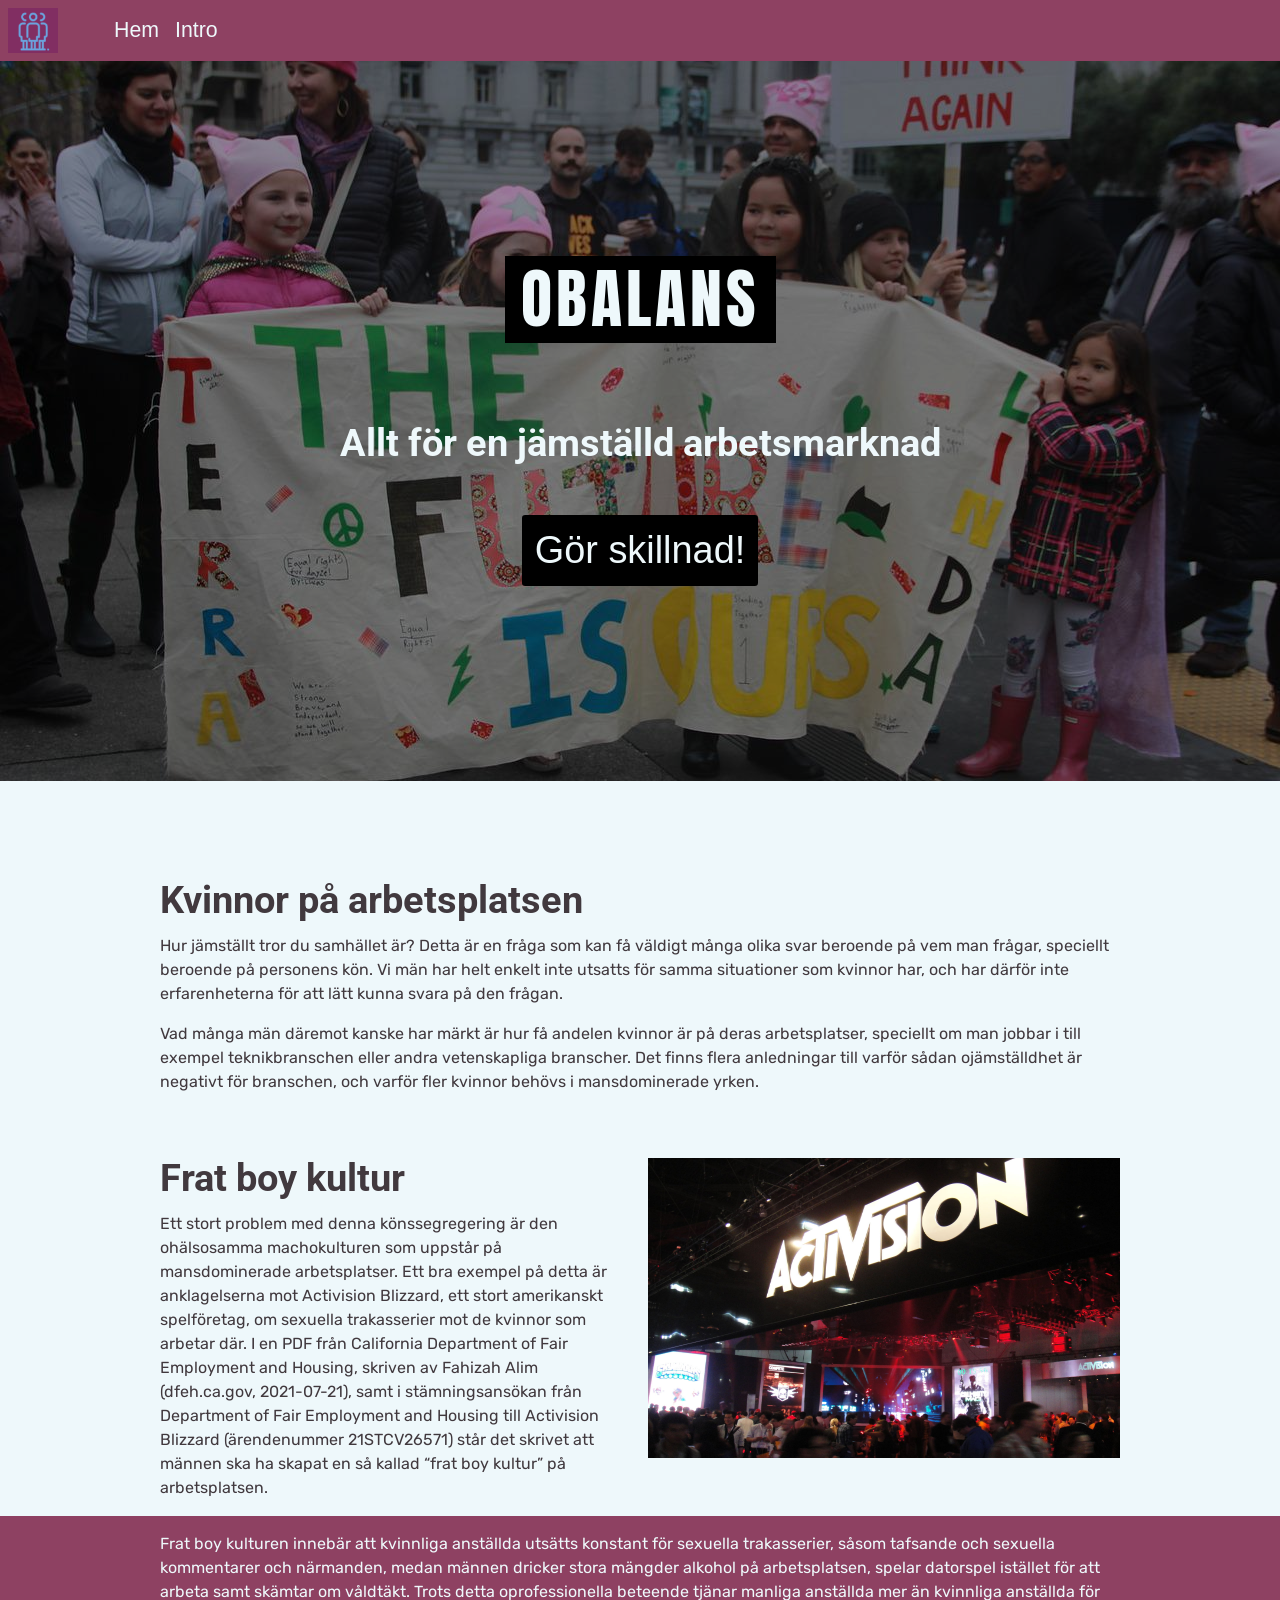
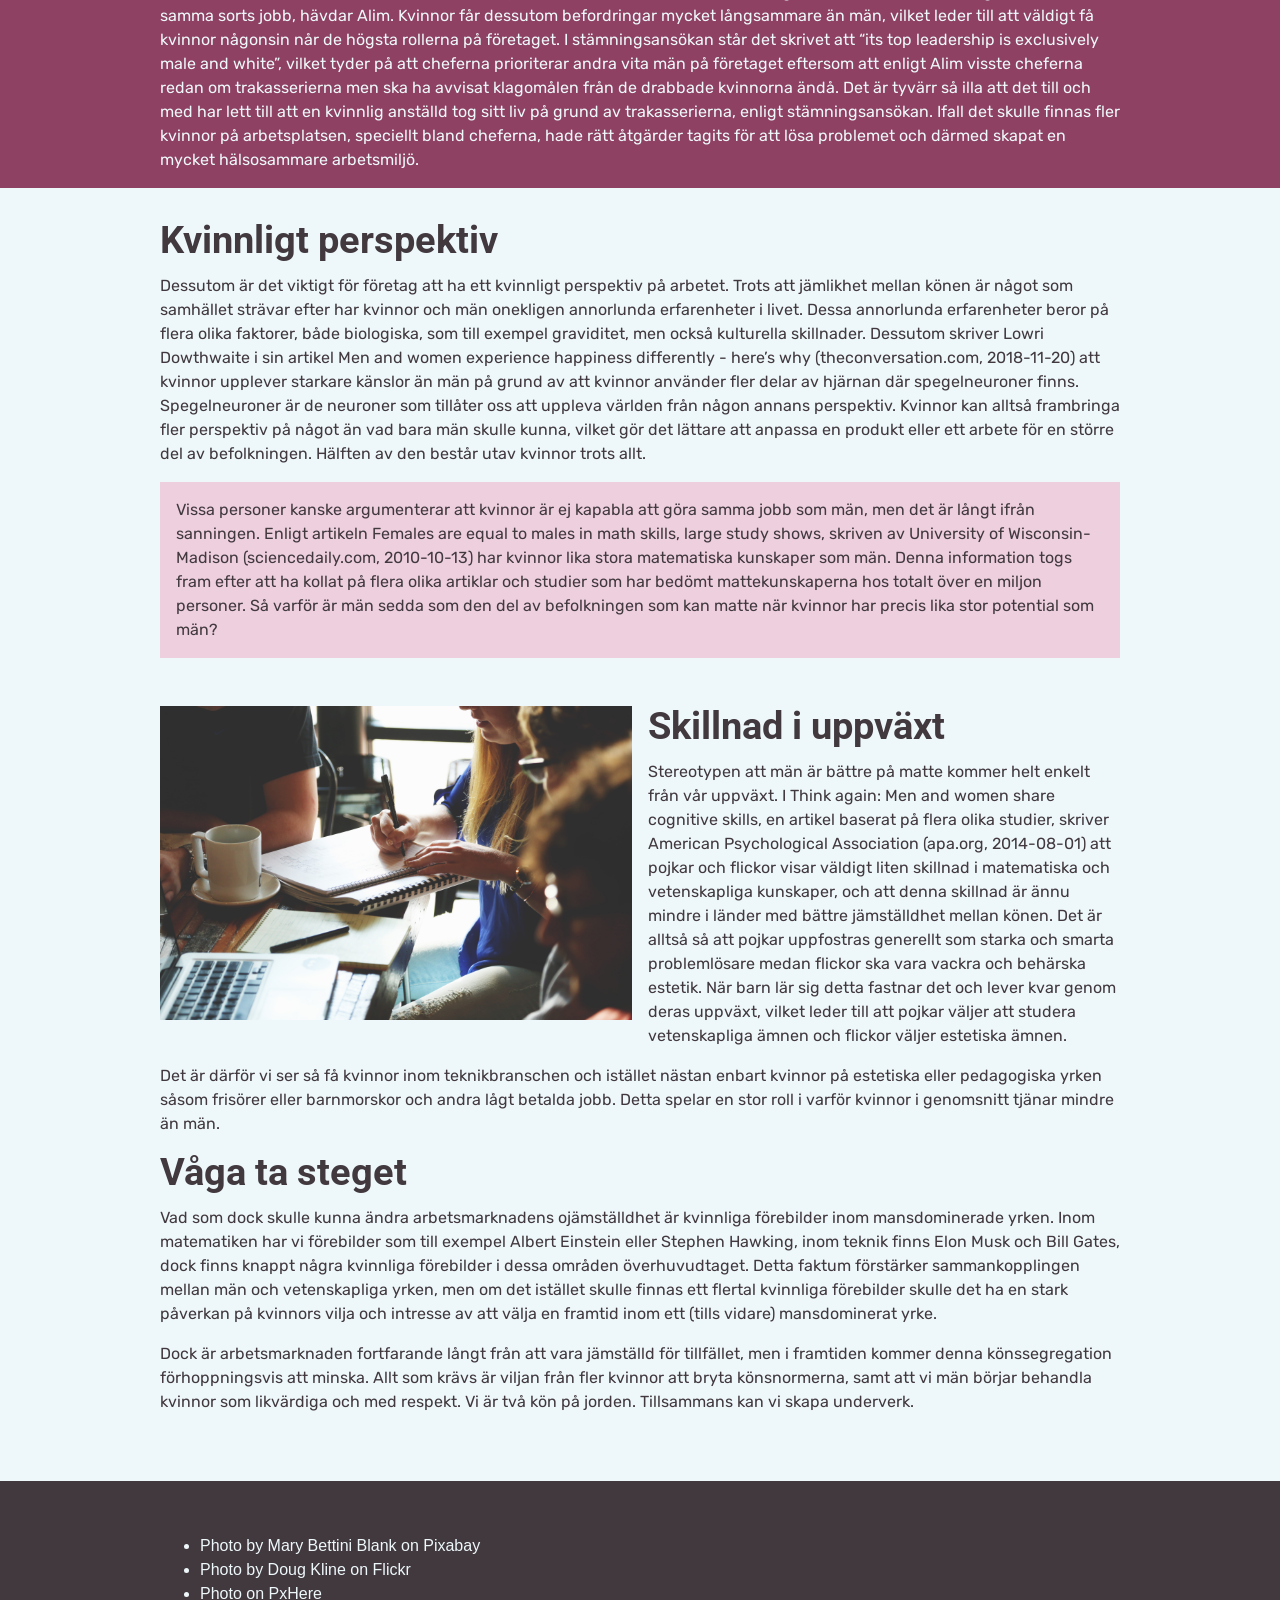
<file: index.html>
<!DOCTYPE html>
<html lang="sv">
    <head>
        <meta charset="UTF-8" />
        <meta http-equiv="X-UA-Compatible" content="IE=edge" />
        <meta name="viewport" content="width=device-width, initial-scale=1.0" />
        <link
            href="https://fonts.googleapis.com/icon?family=Material+Icons"
            rel="stylesheet"
        />
        <link rel="stylesheet" href="css/reset.css" />
        <link rel="stylesheet" href="css/style.css" />
        <link rel="stylesheet" href="css/theme-1.css" /> <!-- prova att ta bort -->
        <link rel="preconnect" href="https://fonts.googleapis.com">
        <link rel="preconnect" href="https://fonts.gstatic.com" crossorigin>
        <link href="https://fonts.googleapis.com/css2?family=Anton&family=Roboto&family=Rubik&display=swap" rel="stylesheet">
        <title>Kampanj</title>
    </head>
    <body>
        <!-- https://jensnti.github.io/wu-exempel/hamburgermeny/ -->
        <nav class="navbar">
            <a class="brand" href="#">
                <img src="img/kampanj_logo.png" alt="logo" id="logo">
            </a>
            <button class="navbar__toggle">
                <span class="material-icons"> menu </span>
            </button>
            <div class="navbar__collapse">
                <ul class="nav">
                    <li class="nav-item">
                        <a class="nav-link" href="#">Hem</a>
                    </li>
                    <li class="nav-item">
                        <a class="nav-link" href="#intro">Intro</a>
                    </li>
                </ul>
            </div>
        </nav>
        <header class="hero">
            <div class="container" id="landpage">
                <h1 id="title">OBALANS</h1>
                <h2>
                    Allt för en jämställd arbetsmarknad
                </h2>
                <!-- https://jensnti.github.io/wu-exempel/knappar/ -->
                <div class="cta">
                    <a href="#intro" class="btn">Gör skillnad!</a>
                </div>
            </div>
            <!-- kolla css vad denna gör, ligger över hela hero för att texten ska gå att läsa, kontrast -->
            <div class="overlay"></div>
        </header>
        <!-- https://jensnti.github.io/wu-exempel/media-queries/ -->
        <main class="container">
            <section class="intro" id="intro">
                <h2>Kvinnor på arbetsplatsen</h2>
                <p>
                    Hur jämställt tror du samhället är? Detta är en fråga som kan
                    få väldigt många olika svar beroende på vem man frågar, speciellt
                    beroende på personens kön. Vi män har helt enkelt inte utsatts
                    för samma situationer som kvinnor har, och har därför inte
                    erfarenheterna för att lätt kunna svara på den frågan.
                </p>
                <p>
                    Vad många män däremot kanske har märkt är hur få andelen kvinnor
                    är på deras arbetsplatser, speciellt om man jobbar i till exempel
                    teknikbranschen eller andra vetenskapliga branscher. Det finns
                    flera anledningar till varför sådan ojämställdhet är negativt
                    för branschen, och varför fler kvinnor behövs i mansdominerade yrken.
                </p>
            </section>
            <section class="about">
                <div>
                    <h2>Frat boy kultur</h2>
                    <p>
                        Ett stort problem med denna könssegregering är den
                        ohälsosamma machokulturen som uppstår på mansdominerade
                        arbetsplatser. Ett bra exempel på detta är anklagelserna
                        mot Activision Blizzard, ett stort amerikanskt
                        spelföretag, om sexuella trakasserier mot de kvinnor
                        som arbetar där. I en PDF från California Department
                        of Fair Employment and Housing, skriven av Fahizah Alim
                        (dfeh.ca.gov, 2021-07-21), samt i stämningsansökan från
                        Department of Fair Employment and Housing till Activision
                        Blizzard (ärendenummer 21STCV26571) står det skrivet att
                        männen ska ha skapat en så kallad “frat boy kultur” på
                        arbetsplatsen. 
                    </p>
                </div>
                <div>
                    <img src="img/activision.jpg" alt="activision_blizzard" width="500" height="300">
                </div>
            </section>
            <div class="black full-bleed">
                <div class="container">
                    <p class="override">
                        Frat boy kulturen innebär att kvinnliga anställda
                        utsätts konstant för sexuella trakasserier, såsom
                        tafsande och sexuella kommentarer och närmanden, medan
                        männen dricker stora mängder alkohol på arbetsplatsen,
                        spelar datorspel istället för att arbeta samt skämtar om
                        våldtäkt.  Trots detta oprofessionella beteende tjänar
                        manliga anställda mer än kvinnliga anställda för samma
                        sorts jobb, hävdar Alim. Kvinnor får dessutom befordringar
                        mycket långsammare än män, vilket leder till att väldigt
                        få kvinnor någonsin når de högsta rollerna på företaget.
                        I stämningsansökan står det skrivet att “its top leadership
                        is exclusively male and white”, vilket tyder på att
                        cheferna prioriterar andra vita män på företaget eftersom
                        att enligt Alim visste cheferna redan om trakasserierna
                        men ska ha avvisat klagomålen från de drabbade kvinnorna
                        ändå. Det är tyvärr så illa att det till och med har
                        lett till att en kvinnlig anställd tog sitt liv på grund
                        av trakasserierna, enligt stämningsansökan. Ifall det
                        skulle finnas fler kvinnor på arbetsplatsen, speciellt
                        bland cheferna, hade rätt åtgärder tagits för att lösa
                        problemet och därmed skapat en mycket hälsosammare arbetsmiljö.
                    </p>
                </div>
            </div>
            <h2>Kvinnligt perspektiv</h2>
            <p>
                Dessutom är det viktigt för företag att ha ett kvinnligt perspektiv på arbetet.
                Trots att jämlikhet mellan könen är något som samhället strävar efter har kvinnor
                och män onekligen annorlunda erfarenheter i livet. Dessa annorlunda erfarenheter
                beror på flera olika faktorer, både biologiska, som till exempel graviditet,
                men också kulturella skillnader. Dessutom skriver Lowri Dowthwaite i sin
                artikel Men and women experience happiness differently - here’s why
                (theconversation.com, 2018-11-20) att kvinnor upplever starkare känslor än män
                på grund av att kvinnor använder fler delar av hjärnan där spegelneuroner finns.
                Spegelneuroner är de neuroner som tillåter oss att uppleva världen från någon
                annans perspektiv. Kvinnor kan alltså frambringa fler perspektiv på något än
                vad bara män skulle kunna, vilket gör det lättare att anpassa en produkt eller
                ett arbete för en större del av befolkningen. Hälften av den består utav kvinnor
                trots allt.
            </p>
            <div class="backg">
                <p class="override">
                    Vissa personer kanske argumenterar att kvinnor är ej kapabla att göra samma jobb
                    som män, men det är långt ifrån sanningen. Enligt artikeln Females are equal to
                    males in math skills, large study shows, skriven av University of Wisconsin-Madison
                    (sciencedaily.com, 2010-10-13) har kvinnor lika stora matematiska kunskaper som män.
                    Denna information togs fram efter att ha kollat på flera olika artiklar och studier
                    som har bedömt mattekunskaperna hos totalt över en miljon personer. Så varför är
                    män sedda som den del av befolkningen som kan matte när kvinnor har precis lika
                    stor potential som män?
                </p>
            </div>
            <section class="about">
                <div>
                    <img src="img/studying2.jpg" alt="person studying">
                </div>
                <div>
                    <h2>Skillnad i uppväxt</h2>
                    <p>
                        Stereotypen att män är bättre på matte kommer helt enkelt
                        från vår uppväxt. I Think again: Men and
                        women share cognitive skills, en artikel baserat på flera olika
                        studier, skriver American Psychological Association
                        (apa.org, 2014-08-01) att pojkar och flickor visar väldigt liten
                        skillnad i matematiska och vetenskapliga kunskaper, och att denna
                        skillnad är ännu mindre i länder med bättre jämställdhet mellan
                        könen. Det är alltså så att pojkar uppfostras generellt som
                        starka och smarta problemlösare medan flickor ska vara vackra
                        och behärska estetik. När barn lär sig detta fastnar det och
                        lever kvar genom deras uppväxt, vilket leder till att pojkar
                        väljer att studera vetenskapliga ämnen och flickor väljer
                        estetiska ämnen.
                    </p>
                </div>
            </section>
            <p>
                Det är därför vi ser så få kvinnor inom
                teknikbranschen och istället nästan enbart kvinnor på estetiska
                eller pedagogiska yrken såsom frisörer eller barnmorskor och 
                andra lågt betalda jobb. Detta spelar en stor roll i varför kvinnor
                i genomsnitt tjänar mindre än män.  
            </p>
            <h2>Våga ta steget</h2>
            <p>
                Vad som dock skulle kunna ändra arbetsmarknadens ojämställdhet är kvinnliga förebilder inom
                mansdominerade yrken. Inom matematiken har vi förebilder som till exempel
                Albert Einstein eller Stephen Hawking, inom teknik finns Elon Musk och Bill
                Gates, dock finns knappt några kvinnliga förebilder i dessa områden
                överhuvudtaget. Detta faktum förstärker sammankopplingen mellan män och
                vetenskapliga yrken, men om det istället skulle finnas ett flertal kvinnliga
                förebilder skulle det ha en stark påverkan på kvinnors vilja och intresse av
                att välja en framtid inom ett (tills vidare) mansdominerat yrke.
            </p>
            <p>
                Dock är arbetsmarknaden fortfarande långt från att vara jämställd för tillfället,
                men i framtiden kommer denna könssegregation förhoppningsvis att minska. Allt
                som krävs är viljan från fler kvinnor att bryta könsnormerna, samt att vi män
                börjar behandla kvinnor som likvärdiga och med respekt. Vi är två kön på jorden.
                Tillsammans kan vi skapa underverk.
            </p>
        </main>
        <footer>
            <div class="container">
                <ul>
                    <li>
                        Photo by
                        <a
                            href="https://pixabay.com/sv/users/marybettiniblank-805242/"
                            >Mary Bettini Blank</a
                        >
                        on
                        <a
                            href="https://pixabay.com/sv/"
                            >Pixabay</a
                        >
                    </li>
                    <li>
                        Photo by
                        <a
                            href="https://www.flickr.com/photos/popculturegeek/"
                            >Doug Kline</a
                        >
                        on
                        <a
                            href="https://www.flickr.com/"
                            >Flickr</a
                        >
                    </li>
                    <li>
                        <a
                            href="https://pxhere.com/sv/photo/910524"
                            >Photo</a
                        >
                        on
                        <a
                            href="https://pxhere.com/"
                            >PxHere</a
                        >
                    </li>
                </ul>
            </div>
        </footer>
        <script defer src="js/menu.js"></script>
    </body>
</html>
</file>
<file: css/style.css>
:root {
    --color-light: #EEF8FB;
    --color-dark: #41393E;
    --color-shadow: hsla(0, 0%, 13%, 0.2);
    --color-primary: #8E4162;
    --color-secondary: #EDA2C0;

    --font-sans: "Merriweather Sans", sans-serif;
}

a {
    color: var(--color-light);
    text-decoration: none;
}
a:hover {
    color: var(--color-primary);
}

/* navbar */
.navbar {
    display: flex;
    flex-wrap: wrap;
    align-items: center;
    padding: 0.5rem;
    z-index: 9999;
    font-size: 1.333rem;
}
.navbar__collapse-show {
    display: block !important;
    width: 100%;
}
.navbar__toggle {
    border: none;
    background-color: transparent;
    display: grid;
    place-content: center;
}

@media (max-width: 768px) {
    .navbar {
        justify-content: space-between;
    }
    .navbar__collapse {
        display: none;
    }
}
@media (min-width: 768px) {
    .navbar__toggle {
        display: none;
    }
}
/* https://jensnti.github.io/wu-exempel/navigation/ */
.nav {
    list-style: none;
    display: flex;
    flex-direction: row;
    margin: 0;
}
.nav a {
    text-decoration: none;
}
.nav-item {
    padding-right: 1rem;
}
.nav-item:first-child {
    padding-left: 1rem;
}
.nav-link {
    color: var(--color-light);
}
.nav-link:hover {
    text-decoration: none;
    color: var(--color-dark);
}

@media (max-width: 768px) {
    .nav {
        padding-left: 0;
        flex-direction: column;
    }
    .nav-item:first-child {
        padding-left: 0rem;
    }
}

/* container */

body {
    overflow-x: hidden;
    scroll-behavior: smooth;

    display: flex;
    flex-direction: column;

    color: var(--color-dark);
    background-color: #EEF8FB;

    line-height: 1.5;
    font-size: 1rem;
    font-family: var(--font-sans);
}
.container {
    margin-left: auto;
    margin-right: auto;
    padding-left: 1rem;
    padding-right: 1rem;
}

.container:nth-child(2) {
    background-color: var(--color-shadow);
}

.container > section {
    padding-top: 3rem;
}

@media (min-width: 36rem) {
    .container {
        max-width: 36rem;
    }
}
@media (min-width: 48rem) {
    .container {
        max-width: 48rem;
    }
}
@media (min-width: 62rem) {
    .container {
        max-width: 62rem;
    }
}

/* container för att placera CTA knappen */
.cta {
    margin-top: 3.157rem;
    display: grid;
    place-content: center;
}

/* button för CTA */
.btn {
    text-align: center;
    text-decoration: none;
    margin: 0 0.25rem;
    padding: 0.375rem 0.75rem;
    color: var(--color-light);
    background-color: var(--color-shadow);
    border: 1px solid transparent;
    border-radius: 0.2rem;
    font-size: 2.369rem;
    transition: color 0.15s ease-in-out, background-color 0.15s ease-in-out, border-color 0.15s ease-in-out, box-shadow 0.15s ease-in-out;
}
.btn:hover {
    background-color: var(--color-secondary);
}

/* hero */
.hero {
    font-size: 1.777rem;

    color: var(--color-light);
    background-color: var(--color-dark);
    min-height: 80vh;
    display: grid;
    place-content: center;

    margin-bottom: 3.157rem;
}

@media (max-width: 36rem) {
    .hero {
        font-size: 1.333rem;
        word-break: break-all;
    }
    .hero h1 {
        font-size: 2.369rem;
    }
}

/* font stilar och storlekar */ 
h1, h2, h3 {
    margin-bottom: 0.777rem;
    line-height: 1.1;
}

h1 {
    font-size: 3.157rem;
}

h2 {
    font-size: 2.369rem;
}

h3 {
   font-size: 1.777rem;
}

p {
    margin-bottom: 1rem;
}

/* sidfot */
footer {
    margin-top: 3.157rem;
    padding-top: 2.369rem;
    padding-bottom: 3.157rem;
    background-color: var(--color-dark);
    color: var(--color-light);
}
</file>
<file: css/theme-1.css>
:root {
    --color-light: #EEF8FB;
    --color-dark: #41393E;
    --color-shadow: black;
    --color-primary: #8E4162;
    --color-secondary: #EDA2C0;

    --font-headline: serif;
}

a:hover {
    color: var(--color-secondary);
}

footer a {
    color: var(--color-light);
}

#landpage {
    text-align: center;
}

h1 {
    display: inline-block;
    background-color: black;
    font-family: 'Anton', sans-serif;
    width: auto;
    padding-top: 0.5rem;
    padding-bottom: 0.5rem;
    padding-left: 1rem;
    padding-right: 1rem;
    letter-spacing: 0.25rem;
    font-weight: 100;
    font-size: 4rem;
}

#title {
    left: 50%;
    right: 50%;
    margin-bottom: 5rem;
    text-align: center;
}

h2, h3 {
    font-family: 'Roboto', sans-serif;
}

.intro {
    color: #41393E;
}

p {
    font-family: 'Rubik', sans-serif;
}

.navbar {
    background-color: var(--color-primary);
    position: sticky;
    top: 0;
}

.hero {
    background-image: url(../img/womens_rights.jpg);
    background-size: cover;
    background-position: left top;
    position: relative;
}

.about {
    color: var(--color-dark);
}

.hero > .container {
    z-index: 10;
}

.overlay {
    position: absolute;
    top: 0;
    left: 0;
    width: 100%;
    height: 100%;
    background-color: var(--color-shadow);
    opacity: 0.4;
    z-index: 1;
}

.btn:hover {
    color: var(--color-light);
    background-color: var(--color-secondary);
}


.about {
    display: grid;
    grid-template-columns: 1fr 1fr;
    column-gap: 1rem;
}

@media (max-width: 48rem) {
    .about {
        display: flex;
        flex-direction: column-reverse;
        row-gap: 1rem;
    }
}

.black {
    background-color: var(--color-primary);
    color: var(--color-light);
    padding-top: 1rem;
    padding-bottom: 1rem;
    margin-bottom: 2rem;
}

.full-bleed {
    width: 100vw;
    margin-left: 50%;
    transform: translateX(-50%);
}

.override {
    margin-bottom: 0rem;
}

.backg {
    background-color: #eda2c07c;
    padding: 1rem;
}

#logo {
    height: 45px;
    width: 50px;
}
</file>
